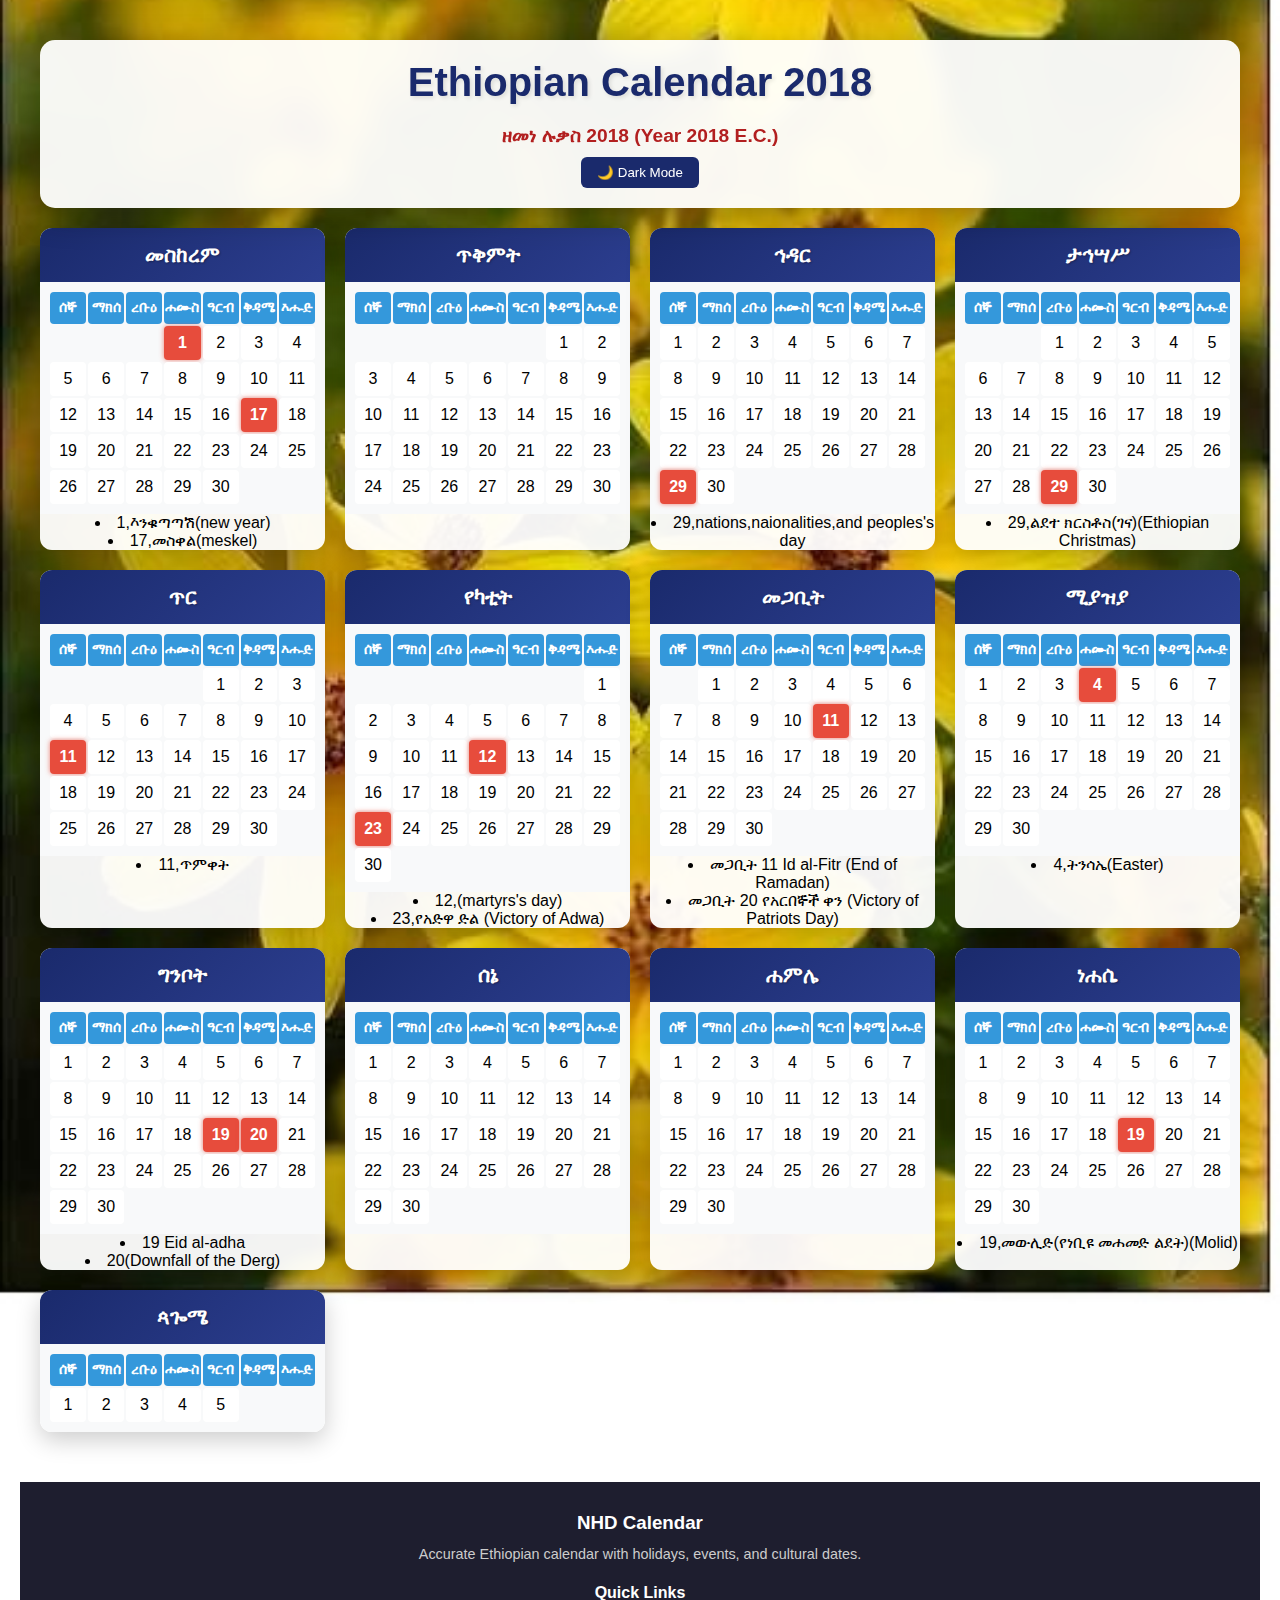
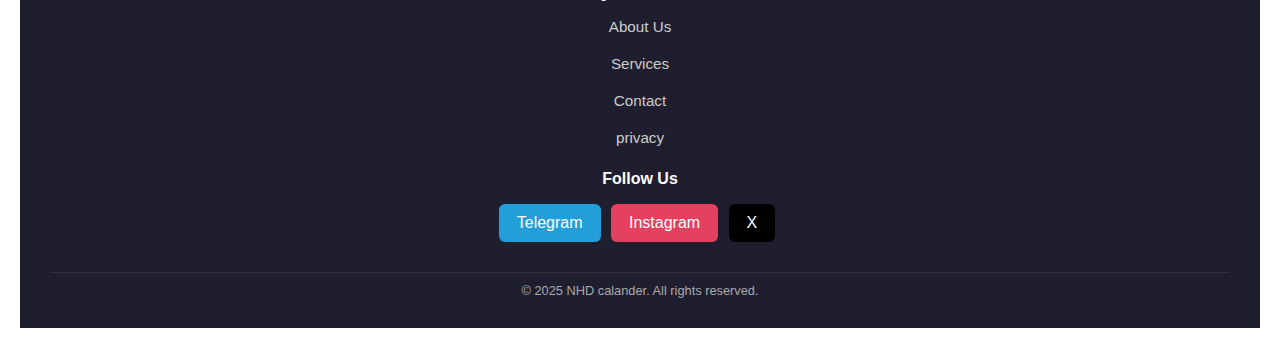
<file: index.html>
<html lang="en">
<head>
    <meta charset="UTF-8">
    <meta name="viewport" content="width=device-width, initial-scale=1.0">
    <title>Ethiopian Calendar 2018</title>
    <link rel="stylesheet" href="style.css">
</head>
<body>

    <div class="container">
        <header>
    <h1>Ethiopian Calendar 2018</h1>
    <div class="year-info">ዘመነ ሉቃስ 2018 (Year 2018 E.C.)</div>
    <button id="theme-toggle">🌙 Dark Mode</button>
</header>

         <div class="layout">
  <div class="calendar-grid">

            <div class="month">
                <div class="month-header">መስከረም</div>
                <div class="days-grid">
                    <div class="day-header">ሰኞ</div>
                    <div class="day-header">ማክሰ</div>
                    <div class="day-header">ረቡዕ</div>
                    <div class="day-header">ሐሙስ</div>
                    <div class="day-header">ዓርብ</div>
                    <div class="day-header">ቅዳሜ</div>
                    <div class="day-header">እሑድ</div>
                    
                  <div></div>
                  <div></div>
                  <div></div>
                    <div class="day holiday" data-holiday="እንቁጣጣሽ (New Year)">1</div>
                    <div class="day">2</div>
                    <div class="day">3</div>
                    <div class="day ">4</div>
                    <div class="day">5</div>
                    <div class="day">6</div>
                    <div class="day">7</div>
                    <div class="day">8</div>
                    <div class="day">9</div>
                    <div class="day">10</div>
                    <div class="day">11</div>
                    <div class="day">12</div>
                    <div class="day">13</div>
                    <div class="day">14</div>
                    <div class="day">15</div>
                    <div class="day">16</div>
                    <div class="day holiday" data-holiday="መስቀል (Meskel)">17</div>
                    <div class="day">18</div> 
                    <div class="day">19</div>
                    <div class="day">20</div>
                    <div class="day">21</div>
                    <div class="day">22</div>
                    <div class="day">23</div>
                    <div class="day">24</div>
                    <div class="day">25</div>
                    <div class="day">26</div>
                    <div class="day">27</div>
                    <div class="day">28</div>
                    <div class="day">29</div>
                    <div class="day">30</div>
                </p></div><P><li>1,እንቁጣጣሽ(new year)</li>
               <li>17,መስቀል(meskel)</li> </P>
            </div>
             <div class="month">
                <div class="month-header">ጥቅምት</div>
                <div class="days-grid">
                    <div class="day-header">ሰኞ</div>
                    <div class="day-header">ማክሰ</div>
                    <div class="day-header">ረቡዕ</div>
                    <div class="day-header">ሐሙስ</div>
                    <div class="day-header">ዓርብ</div>
                    <div class="day-header">ቅዳሜ</div>
                    <div class="day-header">እሑድ</div>
                    <div></div>
                    <div></div>
                    <div></div>
                    <div></div>
                    <div></div>
                    <div class="day">1</div>
                    <div class="day">2</div>
                    <div class="day">3</div>
                    <div class="day">4</div>
                    <div class="day">5</div>
                    <div class="day">6</div>
                    <div class="day">7</div>
                    <div class="day">8</div>
                    <div class="day">9</div>
                    <div class="day">10</div>
                    <div class="day">11</div>
                    <div class="day">12</div>
                    <div class="day">13</div>
                    <div class="day">14</div>
                    <div class="day">15</div>
                    <div class="day">16</div>
                    <div class="day">17</div>
                    <div class="day">18</div>
                    <div class="day">19</div>
                    <div class="day">20</div>
                    <div class="day">21</div>
                    <div class="day">22</div>
                    <div class="day">23</div>
                    <div class="day">24</div>
                    <div class="day">25</div>
                    <div class="day">26</div>
                    <div class="day">27</div>
                    <div class="day">28</div>
                    <div class="day">29</div>
                    <div class="day">30</div>
                </div></div><div class="month">
                <div class="month-header">ኅዳር</div>
                <div class="days-grid">
                    <div class="day-header">ሰኞ</div>
                    <div class="day-header">ማክሰ</div>
                    <div class="day-header">ረቡዕ</div>
                    <div class="day-header">ሐሙስ</div>
                    <div class="day-header">ዓርብ</div>
                    <div class="day-header">ቅዳሜ</div>
                    <div class="day-header">እሑድ</div>
                    <div class="day">1</div>
                    <div class="day">2</div>
                    <div class="day">3</div>
                    <div class="day">4</div>
                    <div class="day">5</div>
                    <div class="day">6</div>
                    <div class="day">7</div>
                    <div class="day">8</div>
                    <div class="day">9</div>
                    <div class="day">10</div>
                    <div class="day">11</div>
                    <div class="day">12</div>
                    <div class="day">13</div>
                    <div class="day">14</div>
                    <div class="day">15</div>
                    <div class="day">16</div>
                    <div class="day">17</div>
                    <div class="day">18</div>
                    <div class="day">19</div>
                    <div class="day">20</div>
                    <div class="day">21</div>
                    <div class="day">22</div>
                    <div class="day">23</div>
                    <div class="day">24</div>
                    <div class="day">25</div>
                    <div class="day">26</div>
                    <div class="day">27</div>
                    <div class="day">28</div>
                    <div class="day holiday" data-holiday=" Nations, Nationalities & Peoples Day">29</div><div class="day">30</div>            
                  </div><P><li>29,nations,naionalities,and peoples's day</li></div>
            <div class="month">
                <div class="month-header">ታኅሣሥ</div>
                <div class="days-grid">
                    <div class="day-header">ሰኞ</div>
                    <div class="day-header">ማክሰ</div>
                    <div class="day-header">ረቡዕ</div>
                    <div class="day-header">ሐሙስ</div>
                    <div class="day-header">ዓርብ</div>
                    <div class="day-header">ቅዳሜ</div>
                    <div class="day-header">እሑድ</div>
                    <div></div>
                    <div></div>
                    <div class="day">1</div>
                    <div class="day">2</div>
                    <div class="day">3</div>
                    <div class="day">4</div>
                    <div class="day">5</div>
                    <div class="day">6</div>
                    <div class="day">7</div>
                    <div class="day">8</div>
                    <div class="day">9</div>
                    <div class="day">10</div>
                    <div class="day">11</div>
                    <div class="day">12</div>
                    <div class="day">13</div>
                    <div class="day">14</div>
                    <div class="day">15</div>
                    <div class="day">16</div>
                    <div class="day">17</div>
                    <div class="day">18</div>
                    <div class="day">19</div>
                    <div class="day">20</div>
                    <div class="day">21</div>
                    <div class="day">22</div>
                    <div class="day">23</div>
                    <div class="day">24</div>
                    <div class="day">25</div>
                    <div class="day">26</div>
                    <div class="day">27</div>
                    <div class="day">28</div>
                    <div class="day holiday" data-holiday="ገና (Christmas)">29</div> <div class="day">30</div>
                </div> <li>29,ልደተ ክርስቶስ(ገና)(Ethiopian Christmas)</li></p></div>
            <div class="month">
                <div class="month-header">ጥር</div>
                <div class="days-grid">
                    <div class="day-header">ሰኞ</div>
                    <div class="day-header">ማክሰ</div>
                    <div class="day-header">ረቡዕ</div>
                    <div class="day-header">ሐሙስ</div>
                    <div class="day-header">ዓርብ</div>
                    <div class="day-header">ቅዳሜ</div>
                    <div class="day-header">እሑድ</div>
                    <div></div>
                    <div></div>
                    <div></div>
                    <div></div>
                    <div class="day">1</div>
                    <div class="day">2</div>
                    <div class="day">3</div>
                    <div class="day">4</div>
                    <div class="day">5</div>
                    <div class="day">6</div>
                    <div class="day">7</div>
                    <div class="day">8</div>
                    <div class="day">9</div>
                    <div class="day">10</div>
                    <div class="day holiday" data-holiday=" ጥምቀት (Timket)">11</div> <div class="day">12</div> <div class="day">13</div>
                    <div class="day">14</div>
                    <div class="day">15</div>
                    <div class="day">16</div>
                    <div class="day">17</div>
                    <div class="day">18</div>
                    <div class="day">19</div>
                    <div class="day">20</div>
                    <div class="day">21</div>
                    <div class="day">22</div>
                    <div class="day">23</div>
                    <div class="day">24</div>
                    <div class="day">25</div>
                    <div class="day">26</div>
                    <div class="day">27</div>
                    <div class="day">28</div>
                    <div class="day">29</div>
                    <div class="day">30</div>
                </div><li>11,ጥምቀት</li></p></div>
            <div class="month">
                <div class="month-header">የካቲት</div>
                <div class="days-grid">
                    <div class="day-header">ሰኞ</div>
                    <div class="day-header">ማክሰ</div>
                    <div class="day-header">ረቡዕ</div>
                    <div class="day-header">ሐሙስ</div>
                    <div class="day-header">ዓርብ</div>
                    <div class="day-header">ቅዳሜ</div>
                    <div class="day-header">እሑድ</div>
                    <div></div>
                    <div></div>
                    <div></div>
                    <div></div>
                    <div></div>
                    <div></div>
                    <div class="day">1</div>
                    <div class="day">2</div>
                    <div class="day">3</div>
                    <div class="day">4</div>
                    <div class="day">5</div>
                    <div class="day">6</div>
                    <div class="day">7</div>
                    <div class="day">8</div>
                    <div class="day">9</div>
                    <div class="day">10</div>
                    <div class="day">11</div>
                    <div class="day holiday" data-holiday=" Martyrs’ Day" >12</div>
                    <div class="day">13</div>
                    <div class="day">14</div>
                    <div class="day">15</div>
                    <div class="day">16</div>
                    <div class="day">17</div>
                    <div class="day">18</div>
                    <div class="day">19</div>
                    <div class="day">20</div>
                    <div class="day">21</div>
                    <div class="day">22</div>
                    <div class="day holiday" data-holiday="Victory of Adwa">23</div> <div class="day">24</div>
                    <div class="day">25</div>
                    <div class="day">26</div>
                    <div class="day">27</div>
                    <div class="day">28</div>
                    <div class="day">29</div>
                    <div class="day">30</div>
                </div><li>12,(martyrs's day)</li> 
               <li>23,የአድዋ ድል (Victory of Adwa) </li></p>
            </div><div class="month">
                <div class="month-header">መጋቢት</div>
                <div class="days-grid">
                    <div class="day-header">ሰኞ</div>
                    <div class="day-header">ማክሰ</div>
                    <div class="day-header">ረቡዕ</div>
                    <div class="day-header">ሐሙስ</div>
                    <div class="day-header">ዓርብ</div>
                    <div class="day-header">ቅዳሜ</div>
                    <div class="day-header">እሑድ</div>
                    <div></div>
                    <div class="day">1</div>
                    <div class="day">2</div>
                    <div class="day">3</div>
                    <div class="day">4</div>
                    <div class="day">5</div>
                    <div class="day">6</div>
                    <div class="day">7</div>
                    <div class="day">8</div>
                    <div class="day">9</div>
                    <div class="day">10</div>
                    <div class="day holiday" data-holiday="Id al-Fitr (End of Ramadan)">11</div>
                    <div class="day">12</div>
                    <div class="day">13</div>
                    <div class="day">14</div>
                    <div class="day">15</div>
                    <div class="day">16</div>
                    <div class="day">17</div>
                    <div class="day">18</div>
                    <div class="day">19</div>
                    <div class="day">20</div>
                    <div class="day">21</div>
                    <div class="day">22</div>
                    <div class="day">23</div>
                    <div class="day">24</div>
                    <div class="day">25</div>
                    <div class="day">26</div>
                    <div class="day">27</div>
                    <div class="day">28</div>
                    <div class="day">29</div>
                    <div class="day">30</div>
                </div> <li>መጋቢት 11 Id al-Fitr (End of Ramadan) </li>
              <li> መጋቢት 20  የአርበኞች ቀን (Victory of Patriots Day)</li> 
            </div><div class="month">
                <div class="month-header">ሚያዝያ</div>
                <div class="days-grid">
                    <div class="day-header">ሰኞ</div>
                    <div class="day-header">ማክሰ</div>
                    <div class="day-header">ረቡዕ</div>
                    <div class="day-header">ሐሙስ</div>
                    <div class="day-header">ዓርብ</div>
                    <div class="day-header">ቅዳሜ</div>
                    <div class="day-header">እሑድ</div> 
                    <div class="day">1</div>
                    <div class="day">2</div>
                    <div class="day">3</div>
                    <div class="day holiday" data-holiday=" Fasika (ፋሲካ)">4</div>
                    <div class="day">5</div>
                    <div class="day">6</div>
                    <div class="day">7</div>
                    <div class="day">8</div>
                    <div class="day">9</div>
                    <div class="day">10</div>
                    <div class="day">11</div>
                    <div class="day">12</div>
                    <div class="day">13</div>
                    <div class="day">14</div>
                    <div class="day">15</div>
                    <div class="day">16</div>
                    <div class="day">17</div>
                    <div class="day">18</div> <div class="day">19</div>
                    <div class="day">20</div>
                    <div class="day">21</div>
                    <div class="day">22</div>
                    <div class="day">23</div>
                    <div class="day">24</div>
                    <div class="day">25</div>
                    <div class="day">26</div>
                    <div class="day">27</div> <div class="day">28</div>
                    <div class="day">29</div>
                    <div class="day">30</div>
                </div> <p> <li>4,ትንሳኤ(Easter)</li>
                </p>
            </div>
             <div class="month">
                <div class="month-header">ግንቦት</div>
                <div class="days-grid">
                    <div class="day-header">ሰኞ</div>
                    <div class="day-header">ማክሰ</div>
                    <div class="day-header">ረቡዕ</div>
                    <div class="day-header">ሐሙስ</div>
                    <div class="day-header">ዓርብ</div>
                    <div class="day-header">ቅዳሜ</div>
                    <div class="day-header">እሑድ</div> 
                    <div class="day">1</div>
                     <div class="day">2</div>
                    <div class="day">3</div>
                    <div class="day">4</div>
                    <div class="day">5</div>
                    <div class="day">6</div>
                    <div class="day">7</div>
                    <div class="day">8</div>
                    <div class="day">9</div>
                    <div class="day">10</div>
                    <div class="day">11</div>
                    <div class="day">12</div>
                    <div class="day">13</div>
                    <div class="day">14</div>
                    <div class="day">15</div>
                    <div class="day">16</div>
                    <div class="day">17</div>
                    <div class="day">18</div>
                    <div class="day holiday" data-holiday=" Eid al-adha">19</div>
                    <div class="day holiday" data-holiday="Downfall of Derg">20</div> <div class="day">21</div>
                    <div class="day">22</div>
                    <div class="day">23</div>
                    <div class="day">24</div>
                    <div class="day">25</div>
                    <div class="day">26</div>
                    <div class="day">27</div>
                    <div class="day">28</div>
                    <div class="day">29</div>
                    <div class="day">30</div>
                </div><p><li>19 Eid al-adha</li> 
                <li>20(Downfall of the Derg) </li>
            </p>
            </div>
           <div class="month">
                <div class="month-header">ሰኔ</div>
                <div class="days-grid">
                    <div class="day-header">ሰኞ</div>
                    <div class="day-header">ማክሰ</div>
                    <div class="day-header">ረቡዕ</div>
                    <div class="day-header">ሐሙስ</div>
                    <div class="day-header">ዓርብ</div>
                    <div class="day-header">ቅዳሜ</div>
                    <div class="day-header">እሑድ</div>
                    <div class="day">1</div>
                    <div class="day">2</div>
                    <div class="day">3</div>
                    <div class="day">4</div>
                    <div class="day">5</div>
                    <div class="day">6</div>
                    <div class="day">7</div>
                    <div class="day">8</div>
                    <div class="day">9</div>
                    <div class="day">10</div>
                    <div class="day">11</div>
                    <div class="day">12</div>
                    <div class="day">13</div>
                    <div class="day">14</div>
                    <div class="day">15</div>
                    <div class="day">16</div>
                    <div class="day">17</div>
                    <div class="day">18</div>
                    <div class="day">19</div>
                    <div class="day">20</div>
                    <div class="day">21</div>
                    <div class="day">22</div>
                    <div class="day">23</div>
                    <div class="day">24</div>
                    <div class="day">25</div>
                    <div class="day">26</div>
                    <div class="day">27</div>
                    <div class="day">28</div>
                    <div class="day">29</div>
                    <div class="day">30</div>
                </div>
            </div>
                <div class="month">
                <div class="month-header">ሐምሌ</div>
                <div class="days-grid">
                    <div class="day-header">ሰኞ</div>
                    <div class="day-header">ማክሰ</div>
                    <div class="day-header">ረቡዕ</div>
                    <div class="day-header">ሐሙስ</div>
                    <div class="day-header">ዓርብ</div>
                    <div class="day-header">ቅዳሜ</div>
                    <div class="day-header">እሑድ</div> 
                    <div class="day">1</div>
                    <div class="day">2</div>
                    <div class="day">3</div>
                    <div class="day">4</div>
                    <div class="day">5</div>
                    <div class="day">6</div>
                    <div class="day">7</div>
                    <div class="day">8</div>
                    <div class="day">9</div>
                    <div class="day">10</div>
                    <div class="day">11</div>
                    <div class="day">12</div>
                    <div class="day">13</div>
                    <div class="day">14</div>
                    <div class="day">15</div>
                    <div class="day">16</div>
                    <div class="day">17</div>
                    <div class="day">18</div>
                    <div class="day">19</div>
                    <div class="day">20</div>
                    <div class="day">21</div>
                    <div class="day">22</div>
                    <div class="day">23</div>
                    <div class="day">24</div>
                    <div class="day">25</div>
                    <div class="day">26</div>
                    <div class="day">27</div>
                    <div class="day">28</div>
                    <div class="day">29</div>
                    <div class="day">30</div>
                </div>
            </div>
        <div class="month">
                <div class="month-header">ነሐሴ</div>
                <div class="days-grid">
                    <div class="day-header">ሰኞ</div>
                    <div class="day-header">ማክሰ</div>
                    <div class="day-header">ረቡዕ</div>
                    <div class="day-header">ሐሙስ</div>
                    <div class="day-header">ዓርብ</div>
                    <div class="day-header">ቅዳሜ</div>
                    <div class="day-header">እሑድ</div>
                    <div class="day">1</div>
                    <div class="day">2</div>
                    <div class="day">3</div>
                    <div class="day">4</div>
                    <div class="day">5</div>
                    <div class="day">6</div>
                    <div class="day">7</div>
                    <div class="day">8</div>
                    <div class="day">9</div>
                    <div class="day">10</div>
                    <div class="day">11</div>
                    <div class="day">12</div>
                    <div class="day">13</div>
                    <div class="day">14</div>
                    <div class="day">15</div>
                    <div class="day">16</div> <div class="day">17</div>
                    <div class="day">18</div>
                    <div class="day holiday" data-holiday=",መውሊድ(የነቢዩ መሐመድ ልደት)(Molid)">19</div>
                    <div class="day">20</div>
                    <div class="day">21</div>
                    <div class="day">22</div>
                    <div class="day">23</div>
                    <div class="day">24</div>
                    <div class="day">25</div>
                    <div class="day">26</div>
                    <div class="day">27</div>
                    <div class="day">28</div>
                    <div class="day">29</div>
                    <div class="day">30</div>
                </div> <p> 
                    <li>19,መውሊድ(የነቢዩ መሐመድ ልደት)(Molid)</li>
                </p>    </div>
        <div class="month">
                <div class="month-header">ጳጐሜ</div>
                <div class="days-grid">
                    <div class="day-header">ሰኞ</div>
                    <div class="day-header">ማክሰ</div>
                    <div class="day-header">ረቡዕ</div>
                    <div class="day-header">ሐሙስ</div>
                    <div class="day-header">ዓርብ</div>
                    <div class="day-header">ቅዳሜ</div>
                    <div class="day-header">እሑድ</div>
                    <div class="day">1</div>
                    <div class="day">2</div>
                    <div class="day">3</div>
                    <div class="day">4</div>
                    <div class="day">5</div>
                </div>
            </div>   
    
</div> <!-- end layout -->

</div>

<!-- Holiday Popup -->
<div id="holiday-popup" class="popup hidden">
  <div class="popup-content">
    <span id="close-holiday" class="close-btn">&times;</span>
    <h2 id="holiday-title"></h2>
    <p id="holiday-info"></p> <!-- Optional extra info -->
  </div>
</div>

<!-- Footer Popup -->
<div id="footer-popup" class="popup hidden">
  <div class="popup-content">
    <span id="close-footer" class="close-btn">&times;</span>
    <h2 id="footer-title"></h2>
    <p id="footer-info"></p> <!-- Optional extra info -->
  </div>
</div>

</div>
<script src="script.js"></script>



<footer>
  <div class="footer-container">
    <div class="footer-about">
     <h3>NHD Calendar</h3>
<p> Accurate Ethiopian calendar with holidays, events, and cultural dates.</p>
</div>
</div>
    <div class="footer-links">
      <h4>Quick Links</h4>
      <ul class="footer-nav">

     <li><a href="#about" data-popup="About Us" data-info="NHD Calendar provides an accurate Ethiopian calendar with national, religious, and cultural holidays. Our goal is to preserve and share Ethiopian timekeeping traditions.">About Us</a></li>

       <li><a href="#services" data-popup="Services" data-info="We offer web design, content stratey, digital marketing support and more.">Services</a></li>

       <li><a href="#contact" data-popup="Contact" data-info="Email us at hello@example.com">Contact</a></li>

        <li><a href="#privacy" data-popup="privacy" data-info="We respect your privacy. NHD Calendar does not collect personal data or track users.">privacy</a></li>
    </ul>
    <div class="footer-social">
         <h4>Follow Us</h4>
     <a class="telegram" href="https://t.me/Nabasyrax" target="_blank">Telegram</a>
     <a class="instagram" href="https://www.instagram.com/dag_i43?" target="_blank">Instagram</a>
     <a class="x-platform" href="https://x.com/dag_i43" target="_blank">X</a>
  </div>
  <div class="footer-bottom">
    <p>&copy; 2025 NHD calander. All rights reserved.</p>
  </div>
  
 
</footer>

</body>
</html>
</file>
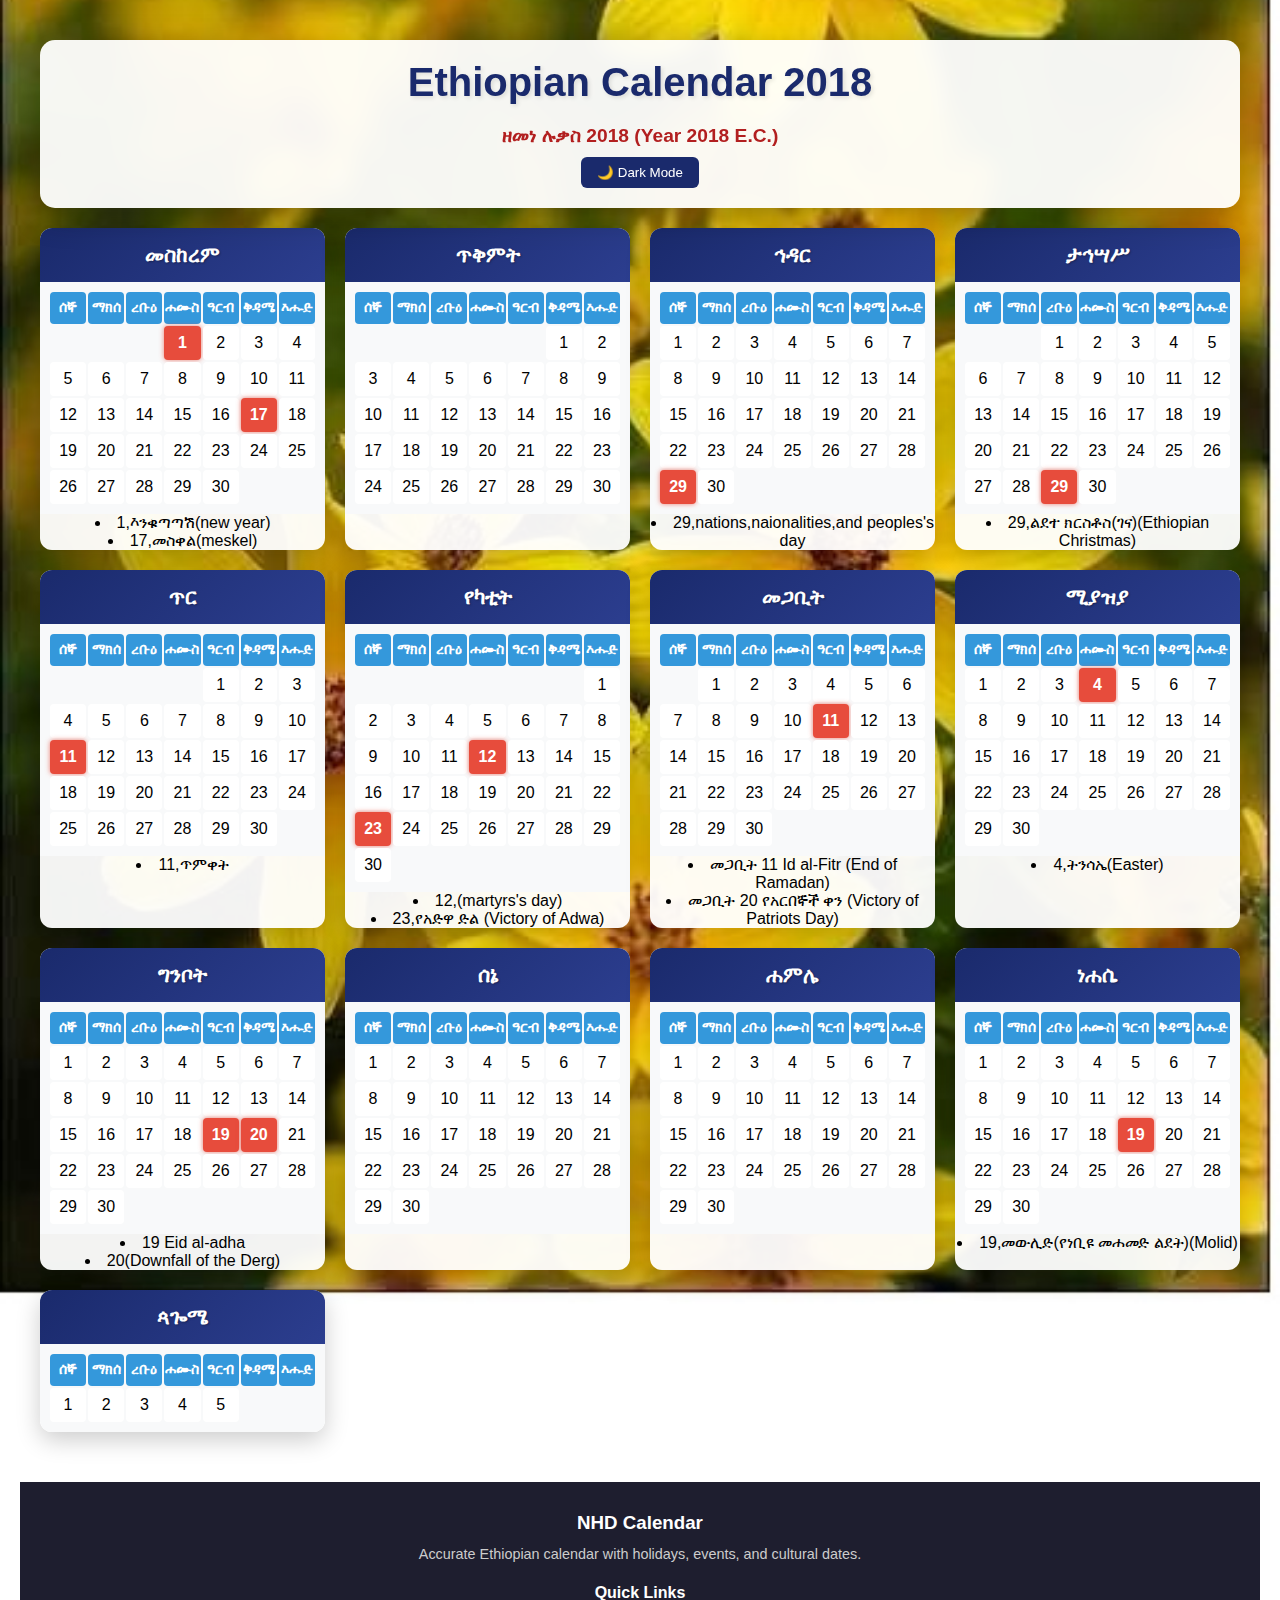
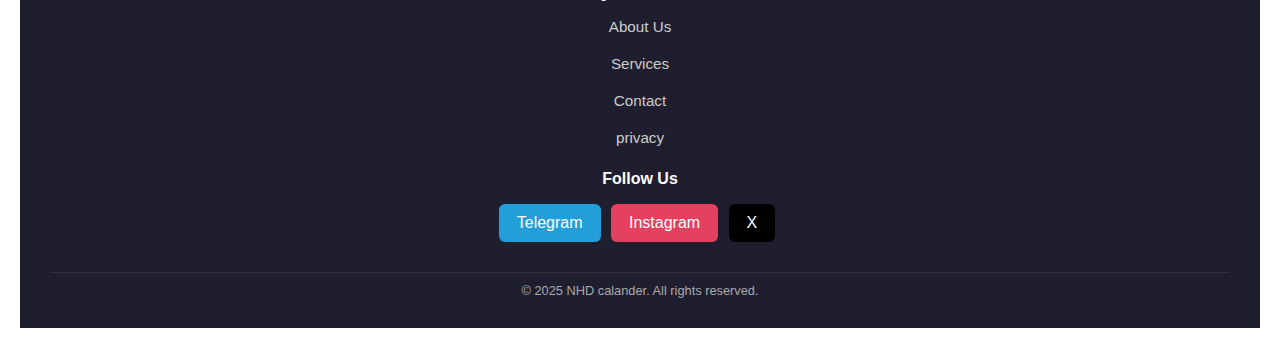
<file: bbbbbb/index.html>
<html lang="en">
<head>
    <meta charset="UTF-8">
    <meta name="viewport" content="width=device-width, initial-scale=1.0">
    <title>Ethiopian Calendar 2018</title>
    <link rel="stylesheet" href="style.css">
</head>
<body>

    <div class="container">
        <header>
    <h1>Ethiopian Calendar 2018</h1>
    <div class="year-info">ዘመነ ሉቃስ 2018 (Year 2018 E.C.)</div>
    <button id="theme-toggle">🌙 Dark Mode</button>
</header>

         <div class="layout">
  <div class="calendar-grid">

            <div class="month">
                <div class="month-header">መስከረም</div>
                <div class="days-grid">
                    <div class="day-header">ሰኞ</div>
                    <div class="day-header">ማክሰ</div>
                    <div class="day-header">ረቡዕ</div>
                    <div class="day-header">ሐሙስ</div>
                    <div class="day-header">ዓርብ</div>
                    <div class="day-header">ቅዳሜ</div>
                    <div class="day-header">እሑድ</div>
                    
                  <div></div>
                  <div></div>
                  <div></div>
                    <div class="day holiday" data-holiday="እንቁጣጣሽ (New Year)">1</div>
                    <div class="day">2</div>
                    <div class="day">3</div>
                    <div class="day ">4</div>
                    <div class="day">5</div>
                    <div class="day">6</div>
                    <div class="day">7</div>
                    <div class="day">8</div>
                    <div class="day">9</div>
                    <div class="day">10</div>
                    <div class="day">11</div>
                    <div class="day">12</div>
                    <div class="day">13</div>
                    <div class="day">14</div>
                    <div class="day">15</div>
                    <div class="day">16</div>
                    <div class="day holiday" data-holiday="መስቀል (Meskel)">17</div>
                    <div class="day">18</div> 
                    <div class="day">19</div>
                    <div class="day">20</div>
                    <div class="day">21</div>
                    <div class="day">22</div>
                    <div class="day">23</div>
                    <div class="day">24</div>
                    <div class="day">25</div>
                    <div class="day">26</div>
                    <div class="day">27</div>
                    <div class="day">28</div>
                    <div class="day">29</div>
                    <div class="day">30</div>
                </p></div><P><li>1,እንቁጣጣሽ(new year)</li>
               <li>17,መስቀል(meskel)</li> </P>
            </div>
             <div class="month">
                <div class="month-header">ጥቅምት</div>
                <div class="days-grid">
                    <div class="day-header">ሰኞ</div>
                    <div class="day-header">ማክሰ</div>
                    <div class="day-header">ረቡዕ</div>
                    <div class="day-header">ሐሙስ</div>
                    <div class="day-header">ዓርብ</div>
                    <div class="day-header">ቅዳሜ</div>
                    <div class="day-header">እሑድ</div>
                    <div></div>
                    <div></div>
                    <div></div>
                    <div></div>
                    <div></div>
                    <div class="day">1</div>
                    <div class="day">2</div>
                    <div class="day">3</div>
                    <div class="day">4</div>
                    <div class="day">5</div>
                    <div class="day">6</div>
                    <div class="day">7</div>
                    <div class="day">8</div>
                    <div class="day">9</div>
                    <div class="day">10</div>
                    <div class="day">11</div>
                    <div class="day">12</div>
                    <div class="day">13</div>
                    <div class="day">14</div>
                    <div class="day">15</div>
                    <div class="day">16</div>
                    <div class="day">17</div>
                    <div class="day">18</div>
                    <div class="day">19</div>
                    <div class="day">20</div>
                    <div class="day">21</div>
                    <div class="day">22</div>
                    <div class="day">23</div>
                    <div class="day">24</div>
                    <div class="day">25</div>
                    <div class="day">26</div>
                    <div class="day">27</div>
                    <div class="day">28</div>
                    <div class="day">29</div>
                    <div class="day">30</div>
                </div></div><div class="month">
                <div class="month-header">ኅዳር</div>
                <div class="days-grid">
                    <div class="day-header">ሰኞ</div>
                    <div class="day-header">ማክሰ</div>
                    <div class="day-header">ረቡዕ</div>
                    <div class="day-header">ሐሙስ</div>
                    <div class="day-header">ዓርብ</div>
                    <div class="day-header">ቅዳሜ</div>
                    <div class="day-header">እሑድ</div>
                    <div class="day">1</div>
                    <div class="day">2</div>
                    <div class="day">3</div>
                    <div class="day">4</div>
                    <div class="day">5</div>
                    <div class="day">6</div>
                    <div class="day">7</div>
                    <div class="day">8</div>
                    <div class="day">9</div>
                    <div class="day">10</div>
                    <div class="day">11</div>
                    <div class="day">12</div>
                    <div class="day">13</div>
                    <div class="day">14</div>
                    <div class="day">15</div>
                    <div class="day">16</div>
                    <div class="day">17</div>
                    <div class="day">18</div>
                    <div class="day">19</div>
                    <div class="day">20</div>
                    <div class="day">21</div>
                    <div class="day">22</div>
                    <div class="day">23</div>
                    <div class="day">24</div>
                    <div class="day">25</div>
                    <div class="day">26</div>
                    <div class="day">27</div>
                    <div class="day">28</div>
                    <div class="day holiday" data-holiday=" Nations, Nationalities & Peoples Day">29</div><div class="day">30</div>            
                  </div><P><li>29,nations,naionalities,and peoples's day</li></div>
            <div class="month">
                <div class="month-header">ታኅሣሥ</div>
                <div class="days-grid">
                    <div class="day-header">ሰኞ</div>
                    <div class="day-header">ማክሰ</div>
                    <div class="day-header">ረቡዕ</div>
                    <div class="day-header">ሐሙስ</div>
                    <div class="day-header">ዓርብ</div>
                    <div class="day-header">ቅዳሜ</div>
                    <div class="day-header">እሑድ</div>
                    <div></div>
                    <div></div>
                    <div class="day">1</div>
                    <div class="day">2</div>
                    <div class="day">3</div>
                    <div class="day">4</div>
                    <div class="day">5</div>
                    <div class="day">6</div>
                    <div class="day">7</div>
                    <div class="day">8</div>
                    <div class="day">9</div>
                    <div class="day">10</div>
                    <div class="day">11</div>
                    <div class="day">12</div>
                    <div class="day">13</div>
                    <div class="day">14</div>
                    <div class="day">15</div>
                    <div class="day">16</div>
                    <div class="day">17</div>
                    <div class="day">18</div>
                    <div class="day">19</div>
                    <div class="day">20</div>
                    <div class="day">21</div>
                    <div class="day">22</div>
                    <div class="day">23</div>
                    <div class="day">24</div>
                    <div class="day">25</div>
                    <div class="day">26</div>
                    <div class="day">27</div>
                    <div class="day">28</div>
                    <div class="day holiday" data-holiday="ገና (Christmas)">29</div> <div class="day">30</div>
                </div> <li>29,ልደተ ክርስቶስ(ገና)(Ethiopian Christmas)</li></p></div>
            <div class="month">
                <div class="month-header">ጥር</div>
                <div class="days-grid">
                    <div class="day-header">ሰኞ</div>
                    <div class="day-header">ማክሰ</div>
                    <div class="day-header">ረቡዕ</div>
                    <div class="day-header">ሐሙስ</div>
                    <div class="day-header">ዓርብ</div>
                    <div class="day-header">ቅዳሜ</div>
                    <div class="day-header">እሑድ</div>
                    <div></div>
                    <div></div>
                    <div></div>
                    <div></div>
                    <div class="day">1</div>
                    <div class="day">2</div>
                    <div class="day">3</div>
                    <div class="day">4</div>
                    <div class="day">5</div>
                    <div class="day">6</div>
                    <div class="day">7</div>
                    <div class="day">8</div>
                    <div class="day">9</div>
                    <div class="day">10</div>
                    <div class="day holiday" data-holiday=" ጥምቀት (Timket)">11</div> <div class="day">12</div> <div class="day">13</div>
                    <div class="day">14</div>
                    <div class="day">15</div>
                    <div class="day">16</div>
                    <div class="day">17</div>
                    <div class="day">18</div>
                    <div class="day">19</div>
                    <div class="day">20</div>
                    <div class="day">21</div>
                    <div class="day">22</div>
                    <div class="day">23</div>
                    <div class="day">24</div>
                    <div class="day">25</div>
                    <div class="day">26</div>
                    <div class="day">27</div>
                    <div class="day">28</div>
                    <div class="day">29</div>
                    <div class="day">30</div>
                </div><li>11,ጥምቀት</li></p></div>
            <div class="month">
                <div class="month-header">የካቲት</div>
                <div class="days-grid">
                    <div class="day-header">ሰኞ</div>
                    <div class="day-header">ማክሰ</div>
                    <div class="day-header">ረቡዕ</div>
                    <div class="day-header">ሐሙስ</div>
                    <div class="day-header">ዓርብ</div>
                    <div class="day-header">ቅዳሜ</div>
                    <div class="day-header">እሑድ</div>
                    <div></div>
                    <div></div>
                    <div></div>
                    <div></div>
                    <div></div>
                    <div></div>
                    <div class="day">1</div>
                    <div class="day">2</div>
                    <div class="day">3</div>
                    <div class="day">4</div>
                    <div class="day">5</div>
                    <div class="day">6</div>
                    <div class="day">7</div>
                    <div class="day">8</div>
                    <div class="day">9</div>
                    <div class="day">10</div>
                    <div class="day">11</div>
                    <div class="day holiday" data-holiday=" Martyrs’ Day" >12</div>
                    <div class="day">13</div>
                    <div class="day">14</div>
                    <div class="day">15</div>
                    <div class="day">16</div>
                    <div class="day">17</div>
                    <div class="day">18</div>
                    <div class="day">19</div>
                    <div class="day">20</div>
                    <div class="day">21</div>
                    <div class="day">22</div>
                    <div class="day holiday" data-holiday="Victory of Adwa">23</div> <div class="day">24</div>
                    <div class="day">25</div>
                    <div class="day">26</div>
                    <div class="day">27</div>
                    <div class="day">28</div>
                    <div class="day">29</div>
                    <div class="day">30</div>
                </div><li>12,(martyrs's day)</li> 
               <li>23,የአድዋ ድል (Victory of Adwa) </li></p>
            </div><div class="month">
                <div class="month-header">መጋቢት</div>
                <div class="days-grid">
                    <div class="day-header">ሰኞ</div>
                    <div class="day-header">ማክሰ</div>
                    <div class="day-header">ረቡዕ</div>
                    <div class="day-header">ሐሙስ</div>
                    <div class="day-header">ዓርብ</div>
                    <div class="day-header">ቅዳሜ</div>
                    <div class="day-header">እሑድ</div>
                    <div></div>
                    <div class="day">1</div>
                    <div class="day">2</div>
                    <div class="day">3</div>
                    <div class="day">4</div>
                    <div class="day">5</div>
                    <div class="day">6</div>
                    <div class="day">7</div>
                    <div class="day">8</div>
                    <div class="day">9</div>
                    <div class="day">10</div>
                    <div class="day holiday" data-holiday="Id al-Fitr (End of Ramadan)">11</div>
                    <div class="day">12</div>
                    <div class="day">13</div>
                    <div class="day">14</div>
                    <div class="day">15</div>
                    <div class="day">16</div>
                    <div class="day">17</div>
                    <div class="day">18</div>
                    <div class="day">19</div>
                    <div class="day">20</div>
                    <div class="day">21</div>
                    <div class="day">22</div>
                    <div class="day">23</div>
                    <div class="day">24</div>
                    <div class="day">25</div>
                    <div class="day">26</div>
                    <div class="day">27</div>
                    <div class="day">28</div>
                    <div class="day">29</div>
                    <div class="day">30</div>
                </div> <li>መጋቢት 11 Id al-Fitr (End of Ramadan) </li>
              <li> መጋቢት 20  የአርበኞች ቀን (Victory of Patriots Day)</li> 
            </div><div class="month">
                <div class="month-header">ሚያዝያ</div>
                <div class="days-grid">
                    <div class="day-header">ሰኞ</div>
                    <div class="day-header">ማክሰ</div>
                    <div class="day-header">ረቡዕ</div>
                    <div class="day-header">ሐሙስ</div>
                    <div class="day-header">ዓርብ</div>
                    <div class="day-header">ቅዳሜ</div>
                    <div class="day-header">እሑድ</div> 
                    <div class="day">1</div>
                    <div class="day">2</div>
                    <div class="day">3</div>
                    <div class="day holiday" data-holiday=" Fasika (ፋሲካ)">4</div>
                    <div class="day">5</div>
                    <div class="day">6</div>
                    <div class="day">7</div>
                    <div class="day">8</div>
                    <div class="day">9</div>
                    <div class="day">10</div>
                    <div class="day">11</div>
                    <div class="day">12</div>
                    <div class="day">13</div>
                    <div class="day">14</div>
                    <div class="day">15</div>
                    <div class="day">16</div>
                    <div class="day">17</div>
                    <div class="day">18</div> <div class="day">19</div>
                    <div class="day">20</div>
                    <div class="day">21</div>
                    <div class="day">22</div>
                    <div class="day">23</div>
                    <div class="day">24</div>
                    <div class="day">25</div>
                    <div class="day">26</div>
                    <div class="day">27</div> <div class="day">28</div>
                    <div class="day">29</div>
                    <div class="day">30</div>
                </div> <p> <li>4,ትንሳኤ(Easter)</li>
                </p>
            </div>
             <div class="month">
                <div class="month-header">ግንቦት</div>
                <div class="days-grid">
                    <div class="day-header">ሰኞ</div>
                    <div class="day-header">ማክሰ</div>
                    <div class="day-header">ረቡዕ</div>
                    <div class="day-header">ሐሙስ</div>
                    <div class="day-header">ዓርብ</div>
                    <div class="day-header">ቅዳሜ</div>
                    <div class="day-header">እሑድ</div> 
                    <div class="day">1</div>
                     <div class="day">2</div>
                    <div class="day">3</div>
                    <div class="day">4</div>
                    <div class="day">5</div>
                    <div class="day">6</div>
                    <div class="day">7</div>
                    <div class="day">8</div>
                    <div class="day">9</div>
                    <div class="day">10</div>
                    <div class="day">11</div>
                    <div class="day">12</div>
                    <div class="day">13</div>
                    <div class="day">14</div>
                    <div class="day">15</div>
                    <div class="day">16</div>
                    <div class="day">17</div>
                    <div class="day">18</div>
                    <div class="day holiday" data-holiday=" Eid al-adha">19</div>
                    <div class="day holiday" data-holiday="Downfall of Derg">20</div> <div class="day">21</div>
                    <div class="day">22</div>
                    <div class="day">23</div>
                    <div class="day">24</div>
                    <div class="day">25</div>
                    <div class="day">26</div>
                    <div class="day">27</div>
                    <div class="day">28</div>
                    <div class="day">29</div>
                    <div class="day">30</div>
                </div><p><li>19 Eid al-adha</li> 
                <li>20(Downfall of the Derg) </li>
            </p>
            </div>
           <div class="month">
                <div class="month-header">ሰኔ</div>
                <div class="days-grid">
                    <div class="day-header">ሰኞ</div>
                    <div class="day-header">ማክሰ</div>
                    <div class="day-header">ረቡዕ</div>
                    <div class="day-header">ሐሙስ</div>
                    <div class="day-header">ዓርብ</div>
                    <div class="day-header">ቅዳሜ</div>
                    <div class="day-header">እሑድ</div>
                    <div class="day">1</div>
                    <div class="day">2</div>
                    <div class="day">3</div>
                    <div class="day">4</div>
                    <div class="day">5</div>
                    <div class="day">6</div>
                    <div class="day">7</div>
                    <div class="day">8</div>
                    <div class="day">9</div>
                    <div class="day">10</div>
                    <div class="day">11</div>
                    <div class="day">12</div>
                    <div class="day">13</div>
                    <div class="day">14</div>
                    <div class="day">15</div>
                    <div class="day">16</div>
                    <div class="day">17</div>
                    <div class="day">18</div>
                    <div class="day">19</div>
                    <div class="day">20</div>
                    <div class="day">21</div>
                    <div class="day">22</div>
                    <div class="day">23</div>
                    <div class="day">24</div>
                    <div class="day">25</div>
                    <div class="day">26</div>
                    <div class="day">27</div>
                    <div class="day">28</div>
                    <div class="day">29</div>
                    <div class="day">30</div>
                </div>
            </div>
                <div class="month">
                <div class="month-header">ሐምሌ</div>
                <div class="days-grid">
                    <div class="day-header">ሰኞ</div>
                    <div class="day-header">ማክሰ</div>
                    <div class="day-header">ረቡዕ</div>
                    <div class="day-header">ሐሙስ</div>
                    <div class="day-header">ዓርብ</div>
                    <div class="day-header">ቅዳሜ</div>
                    <div class="day-header">እሑድ</div> 
                    <div class="day">1</div>
                    <div class="day">2</div>
                    <div class="day">3</div>
                    <div class="day">4</div>
                    <div class="day">5</div>
                    <div class="day">6</div>
                    <div class="day">7</div>
                    <div class="day">8</div>
                    <div class="day">9</div>
                    <div class="day">10</div>
                    <div class="day">11</div>
                    <div class="day">12</div>
                    <div class="day">13</div>
                    <div class="day">14</div>
                    <div class="day">15</div>
                    <div class="day">16</div>
                    <div class="day">17</div>
                    <div class="day">18</div>
                    <div class="day">19</div>
                    <div class="day">20</div>
                    <div class="day">21</div>
                    <div class="day">22</div>
                    <div class="day">23</div>
                    <div class="day">24</div>
                    <div class="day">25</div>
                    <div class="day">26</div>
                    <div class="day">27</div>
                    <div class="day">28</div>
                    <div class="day">29</div>
                    <div class="day">30</div>
                </div>
            </div>
        <div class="month">
                <div class="month-header">ነሐሴ</div>
                <div class="days-grid">
                    <div class="day-header">ሰኞ</div>
                    <div class="day-header">ማክሰ</div>
                    <div class="day-header">ረቡዕ</div>
                    <div class="day-header">ሐሙስ</div>
                    <div class="day-header">ዓርብ</div>
                    <div class="day-header">ቅዳሜ</div>
                    <div class="day-header">እሑድ</div>
                    <div class="day">1</div>
                    <div class="day">2</div>
                    <div class="day">3</div>
                    <div class="day">4</div>
                    <div class="day">5</div>
                    <div class="day">6</div>
                    <div class="day">7</div>
                    <div class="day">8</div>
                    <div class="day">9</div>
                    <div class="day">10</div>
                    <div class="day">11</div>
                    <div class="day">12</div>
                    <div class="day">13</div>
                    <div class="day">14</div>
                    <div class="day">15</div>
                    <div class="day">16</div> <div class="day">17</div>
                    <div class="day">18</div>
                    <div class="day holiday" data-holiday=",መውሊድ(የነቢዩ መሐመድ ልደት)(Molid)">19</div>
                    <div class="day">20</div>
                    <div class="day">21</div>
                    <div class="day">22</div>
                    <div class="day">23</div>
                    <div class="day">24</div>
                    <div class="day">25</div>
                    <div class="day">26</div>
                    <div class="day">27</div>
                    <div class="day">28</div>
                    <div class="day">29</div>
                    <div class="day">30</div>
                </div> <p> 
                    <li>19,መውሊድ(የነቢዩ መሐመድ ልደት)(Molid)</li>
                </p>    </div>
        <div class="month">
                <div class="month-header">ጳጐሜ</div>
                <div class="days-grid">
                    <div class="day-header">ሰኞ</div>
                    <div class="day-header">ማክሰ</div>
                    <div class="day-header">ረቡዕ</div>
                    <div class="day-header">ሐሙስ</div>
                    <div class="day-header">ዓርብ</div>
                    <div class="day-header">ቅዳሜ</div>
                    <div class="day-header">እሑድ</div>
                    <div class="day">1</div>
                    <div class="day">2</div>
                    <div class="day">3</div>
                    <div class="day">4</div>
                    <div class="day">5</div>
                </div>
            </div>   
    
</div> <!-- end layout -->

</div>

<!-- Holiday Popup -->
<div id="holiday-popup" class="popup hidden">
  <div class="popup-content">
    <span id="close-holiday" class="close-btn">&times;</span>
    <h2 id="holiday-title"></h2>
    <p id="holiday-info"></p> <!-- Optional extra info -->
  </div>
</div>

<!-- Footer Popup -->
<div id="footer-popup" class="popup hidden">
  <div class="popup-content">
    <span id="close-footer" class="close-btn">&times;</span>
    <h2 id="footer-title"></h2>
    <p id="footer-info"></p> <!-- Optional extra info -->
  </div>
</div>

</div>
<script src="script.js"></script>



<footer>
  <div class="footer-container">
    <div class="footer-about">
     <h3>NHD Calendar</h3>
<p> Accurate Ethiopian calendar with holidays, events, and cultural dates.</p>
</div>
</div>
    <div class="footer-links">
      <h4>Quick Links</h4>
      <ul class="footer-nav">

     <li><a href="#about" data-popup="About Us" data-info="NHD Calendar provides an accurate Ethiopian calendar with national, religious, and cultural holidays. Our goal is to preserve and share Ethiopian timekeeping traditions.">About Us</a></li>

       <li><a href="#services" data-popup="Services" data-info="We offer web design, content stratey, digital marketing support and more.">Services</a></li>

       <li><a href="#contact" data-popup="Contact" data-info="Email us at hello@example.com">Contact</a></li>

        <li><a href="#privacy" data-popup="privacy" data-info="We respect your privacy. NHD Calendar does not collect personal data or track users.">privacy</a></li>
    </ul>
    <div class="footer-social">
         <h4>Follow Us</h4>
     <a class="telegram" href="https://t.me/Nabasyrax" target="_blank">Telegram</a>
     <a class="instagram" href="https://www.instagram.com/dag_i43?" target="_blank">Instagram</a>
     <a class="x-platform" href="https://x.com/dag_i43" target="_blank">X</a>
  </div>
  <div class="footer-bottom">
    <p>&copy; 2025 NHD calander. All rights reserved.</p>
  </div>
  
 
</footer>

</body>
</html>
</file>
<file: style.css>
* {
    margin: 0;
    padding: 0;
    box-sizing:border-box;
}

body {
    font-family: 'Segoe UI', Tahoma, Geneva, Verdana, sans-serif;
    min-height: 100vh;
    padding: 20px;
    text-align: center;
    background: url("images/ethiopia-pattern.jpg") center/cover no-repeat fixed;
}

.container {
    max-width: 1400px;
    margin: 0 auto;
    min-height: 100vh;
    padding: 20px;
}
.popup {
  position: fixed;
  top: 0;
  left: 0;
  width: 100%;
  height: 100%;
  background: rgba(0, 0, 0, 0.6);
  display: flex;
  align-items: center;
  justify-content: center;
  z-index: 100;
}

.popup.hidden {
  display: none;
}

.popup-content {
  background: white;
  padding: 25px;
  border-radius: 12px;
  text-align: center;
  max-width: 300px;
  box-shadow: 0 10px 30px rgba(0,0,0,0.3);
}

.popup-content h3 {
  margin-bottom: 15px;
  color: #1a2a6c;
}

#close-popup {
  position: absolute;
  top: 15px;
  right: 20px;
  font-size: 24px;
  cursor: pointer;
}
.telegram {
  background: #229ED9;
  color: white;
  padding: 10px 18px;
  border-radius: 6px;
  display: inline-block;
  margin: 6px 6px 0 0;
  text-decoration: none;
  font-weight: 500;
  transition: opacity 0.3s ease;
}

.telegram:hover {
  opacity: 0.85;
}
.instagram {
  background: #e4405f;
  color: white;
  padding: 10px 18px;
  border-radius: 6px;
  display: inline-block;
  margin: 6px 6px 0 0;
  text-decoration: none;
  font-weight: 500;
  transition: opacity 0.3s ease;
}

.instagram:hover {
  opacity: 0.85;
}
.x-platform {
  background: #000000; /* X brand black */
  color: white;
  padding: 10px 18px;
  border-radius: 6px;
  display: inline-block;
  margin: 6px 6px 0 0;
  text-decoration: none;
  font-weight: 500;
  transition: opacity 0.3s ease, transform 0.2s ease;
}

.x-platform:hover {
  opacity: 0.85;
  transform: translateY(-1px);
}
header {
    position: sticky;
    top: 0;
    z-index: 9999;   
    max-width: 1400px;
    text-align: center;
    padding: 20px;
    background: rgba(255, 255, 255, 0.95);
    border-radius: 15px;
    box-shadow: 0 8px 32px rgba(0, 0, 0, 0.3);
    backdrop-filter: blur(10px);
    margin-bottom: 20px; /* important */
}


h1 {
    font-size: 2.5rem;
    color: #1a2a6c;
    margin-bottom: 10px;
    text-shadow: 2px 2px 4px rgba(0, 0, 0, 0.1);
}

.year-info {
    font-size: 1.2rem;
    color: #b21f1f;
    font-weight: bold;
}



.calendar-grid {
    display: grid;
    grid-template-columns: repeat(auto-fit, minmax(280px, 1fr));
    gap: 20px;
    margin-bottom: 30px;
}

.month {
    background: rgba(255, 255, 255, 0.95);
    border-radius: 12px;
    overflow: hidden;
    box-shadow: 0 8px 24px rgba(0, 0, 0, 0.2);
    transition: transform 0.3s ease, box-shadow 0.3s ease;
}

.month:hover {
    transform: translateY(-5px);
    box-shadow: 0 12px 32px rgba(0, 0, 0, 0.3);
}

.month-header {
    background: linear-gradient(135deg, #1a2a6c, #2c3e8f);
    color: white;
    padding: 15px;
    text-align: center;
    font-size: 1.3rem;
    font-weight: bold;
    text-shadow: 1px 1px 2px rgba(0, 0, 0, 0.3);
}

.days-grid {
    display: grid;
    grid-template-columns: repeat(7, 1fr);
    gap: 2px;
    padding: 10px;
    background: #f8f9fa;
}

.day-header {
    background: #3498db;
    color: white;
    padding: 8px 0;
    text-align: center;
    font-weight: bold;
    font-size: 0.85rem;
    border-radius: 4px;
}

.day {
    background: white;
    padding: 8px 0;
    text-align: center;
    border-radius: 4px;
    font-weight: 500;
    transition: background-color 0.2s ease;
}

.day:hover {
    background: #e3f2fd;
    cursor: default;
}

/* New style for Holidays */
.day.holiday {
    background: #e74c3c; /* Red background for holidays */
    color: white;
    font-weight: bold;
    box-shadow: 0 0 5px rgba(231, 76, 60, 0.7);
}

.day.holiday:hover {
    background: #c0392b; /* Darker red on hover */
}

/* Empty cells for proper alignment */
.days-grid > div:empty {
    background: transparent;
    padding: 0;
}

/* Responsive design */
@media (max-width: 768px) {
    .calendar-grid {
        grid-template-columns: repeat(auto-fit, minmax(250px, 1fr));
        gap: 15px;
    }
    
    h1 {
        font-size: 2rem;
    }
    
    .month-header {
        font-size: 1.1rem;
        padding: 12px;
    }
    
    .day-header, .day {
        padding: 6px 0;
        font-size: 0.8rem;
    }
}

@media (max-width: 480px) {
    body {
        padding: 0px;
    }
    
    header {
        padding: 15px;
    }
    
    h1 {
        font-size: 1.8rem;
    }
    
    .calendar-grid {
        grid-template-columns: 1fr;
    }
}


html {
  scroll-behavior: smooth;
}
.info-section {
  padding: 40px 20px;
  max-width: 900px;
  margin: auto;
  background: #f9f9f9;
  margin-top: 30px;
  border-radius: 8px;
}

.info-section h2 {
  color: #333;
  margin-bottom: 10px;
}

.info-section p,
.info-section li {
  color: #555;
  line-height: 1.6;
}




footer {
  background-color: #1e1e2f;
  color: #f1f1f1;
  padding: 20px;
  font-family: 'Segoe UI', Tahoma, Geneva, Verdana, sans-serif;
}

.footer-container {
  display: flex;
  flex-wrap: wrap;
  justify-content: space-between;
  max-width: 1200px;
  margin: auto;
  gap: 20px;
}

.footer-about,
.footer-links,
.footer-social {
  flex: 1 1 250px;
  padding: 10px;
}

.footer-about h3,
.footer-links h4,
.footer-social h4 {
  color: #ffffff;
  margin-bottom: 10px;
}

.footer-about p {
  line-height: 1.4;
  color: #ccc;
  font-size: 0.9rem;
}

.footer-links ul {
  list-style: none;
  padding: 0;
}

.footer-links ul li {
  margin-bottom: 8px;
}

.footer-links ul li a {
  color: #ccc;
  text-decoration: none;
  transition: color 0.3s ease;
}

.footer-links ul li a:hover {
  color: #00bcd4;
}

.footer-social a {
  color: white;
  padding: 10px 18px;
  border-radius: 6px;
  display: inline-block;
  margin: 6px 6px 0 0;
  text-decoration: none;
  font-weight: 500;
  transition: opacity 0.3s ease, transform 0.2s ease;
}


.footer-social a:hover {
  opacity: 0.85;
  transform: translateY(-1px);
}


.footer-bottom {
  text-align: center;
  margin-top: 20px;
  border-top: 1px solid #333;
  padding-top: 10px;
  font-size: 0.8em;
  color: #aaa;
}
/* Footer navigation */
.footer-nav {
  list-style: none;
  padding: 0;
  margin-top: 10px;
}

.footer-nav li {
  margin-bottom: 12px; /* 👈 space between links */
}

/* Footer links */
.footer-nav a {
  color: #cfd8ff;                 /* soft professional blue */
  text-decoration: none;
  font-size: 0.95rem;
  font-weight: 500;
  padding: 6px 0;
  display: inline-block;
  transition: color 0.3s ease, transform 0.2s ease;
}

/* Hover effect */
.footer-nav a:hover {
  color: #00bcd4;                 /* accent color */
  transform: translateX(4px);    /* subtle movement */
}

h1 {
  margin-bottom: 20px;
}

/* YouTube video */
.video iframe {
  width: 100%;
  max-width: 560px;
  height: 315px;
  border-radius: 10px;
  border: none;
  margin-bottom: 25px;
}

/* Social buttons */
.social-links a {
  display: inline-block;
  margin: 8px;
  padding: 12px 22px;
  color: white;
  text-decoration: none;
  border-radius: 6px;
  font-size: 16px;
}

/* Colors */
.youtube {
  background: #FF0000;
}

.twitter {
  background: #1DA1F2;
}

.facebook {
  background: #1877F2;
}

/* Hover effect */
.social-links a:hover {
  opacity: 0.8;
}

#theme-toggle {
    margin-top: 10px;
    padding: 8px 16px;
    border: none;
    border-radius: 6px;
    background: #1a2a6c;
    color: white;
    cursor: pointer;
    font-weight: 500;
    transition: 0.3s;
}

#theme-toggle:hover {
    opacity: 0.85;
}
body.dark-mode {
    background: #121212;
    color: #f1f1f1;
}

body.dark-mode .month {
    background: #1e1e2f;
}

body.dark-mode .days-grid {
    background: #2a2a3d;
}

body.dark-mode .day {
    background: #333;
    color: #eee;
}

body.dark-mode header {
    background: rgba(30, 30, 47, 0.95);
}
/* ===== Dark Mode Popup Fix ===== */

body.dark-mode .popup-content {
    background: #1e1e2f;
    color: #f1f1f1;
}

body.dark-mode .popup-content h2 {
    color: #ffffff;
}

body.dark-mode .popup-content p {
    color: #dddddd;
}

body.dark-mode .close-btn {
    color: #ffffff;
}
</file>
<file: bbbbbb/style.css>
* {
    margin: 0;
    padding: 0;
    box-sizing:border-box;
}

body {
    font-family: 'Segoe UI', Tahoma, Geneva, Verdana, sans-serif;
    min-height: 100vh;
    padding: 20px;
    text-align: center;
    background: url("images/ethiopia-pattern.jpg") center/cover no-repeat fixed;
}

.container {
    max-width: 1400px;
    margin: 0 auto;
    min-height: 100vh;
    padding: 20px;
}
.popup {
  position: fixed;
  top: 0;
  left: 0;
  width: 100%;
  height: 100%;
  background: rgba(0, 0, 0, 0.6);
  display: flex;
  align-items: center;
  justify-content: center;
  z-index: 100;
}

.popup.hidden {
  display: none;
}

.popup-content {
  background: white;
  padding: 25px;
  border-radius: 12px;
  text-align: center;
  max-width: 300px;
  box-shadow: 0 10px 30px rgba(0,0,0,0.3);
}

.popup-content h3 {
  margin-bottom: 15px;
  color: #1a2a6c;
}

#close-popup {
  position: absolute;
  top: 15px;
  right: 20px;
  font-size: 24px;
  cursor: pointer;
}
.telegram {
  background: #229ED9;
  color: white;
  padding: 10px 18px;
  border-radius: 6px;
  display: inline-block;
  margin: 6px 6px 0 0;
  text-decoration: none;
  font-weight: 500;
  transition: opacity 0.3s ease;
}

.telegram:hover {
  opacity: 0.85;
}
.instagram {
  background: #e4405f;
  color: white;
  padding: 10px 18px;
  border-radius: 6px;
  display: inline-block;
  margin: 6px 6px 0 0;
  text-decoration: none;
  font-weight: 500;
  transition: opacity 0.3s ease;
}

.instagram:hover {
  opacity: 0.85;
}
.x-platform {
  background: #000000; /* X brand black */
  color: white;
  padding: 10px 18px;
  border-radius: 6px;
  display: inline-block;
  margin: 6px 6px 0 0;
  text-decoration: none;
  font-weight: 500;
  transition: opacity 0.3s ease, transform 0.2s ease;
}

.x-platform:hover {
  opacity: 0.85;
  transform: translateY(-1px);
}
header {
    position: sticky;
    top: 0;
    z-index: 9999;   
    max-width: 1400px;
    text-align: center;
    padding: 20px;
    background: rgba(255, 255, 255, 0.95);
    border-radius: 15px;
    box-shadow: 0 8px 32px rgba(0, 0, 0, 0.3);
    backdrop-filter: blur(10px);
    margin-bottom: 20px; /* important */
}


h1 {
    font-size: 2.5rem;
    color: #1a2a6c;
    margin-bottom: 10px;
    text-shadow: 2px 2px 4px rgba(0, 0, 0, 0.1);
}

.year-info {
    font-size: 1.2rem;
    color: #b21f1f;
    font-weight: bold;
}



.calendar-grid {
    display: grid;
    grid-template-columns: repeat(auto-fit, minmax(280px, 1fr));
    gap: 20px;
    margin-bottom: 30px;
}

.month {
    background: rgba(255, 255, 255, 0.95);
    border-radius: 12px;
    overflow: hidden;
    box-shadow: 0 8px 24px rgba(0, 0, 0, 0.2);
    transition: transform 0.3s ease, box-shadow 0.3s ease;
}

.month:hover {
    transform: translateY(-5px);
    box-shadow: 0 12px 32px rgba(0, 0, 0, 0.3);
}

.month-header {
    background: linear-gradient(135deg, #1a2a6c, #2c3e8f);
    color: white;
    padding: 15px;
    text-align: center;
    font-size: 1.3rem;
    font-weight: bold;
    text-shadow: 1px 1px 2px rgba(0, 0, 0, 0.3);
}

.days-grid {
    display: grid;
    grid-template-columns: repeat(7, 1fr);
    gap: 2px;
    padding: 10px;
    background: #f8f9fa;
}

.day-header {
    background: #3498db;
    color: white;
    padding: 8px 0;
    text-align: center;
    font-weight: bold;
    font-size: 0.85rem;
    border-radius: 4px;
}

.day {
    background: white;
    padding: 8px 0;
    text-align: center;
    border-radius: 4px;
    font-weight: 500;
    transition: background-color 0.2s ease;
}

.day:hover {
    background: #e3f2fd;
    cursor: default;
}

/* New style for Holidays */
.day.holiday {
    background: #e74c3c; /* Red background for holidays */
    color: white;
    font-weight: bold;
    box-shadow: 0 0 5px rgba(231, 76, 60, 0.7);
}

.day.holiday:hover {
    background: #c0392b; /* Darker red on hover */
}

/* Empty cells for proper alignment */
.days-grid > div:empty {
    background: transparent;
    padding: 0;
}

/* Responsive design */
@media (max-width: 768px) {
    .calendar-grid {
        grid-template-columns: repeat(auto-fit, minmax(250px, 1fr));
        gap: 15px;
    }
    
    h1 {
        font-size: 2rem;
    }
    
    .month-header {
        font-size: 1.1rem;
        padding: 12px;
    }
    
    .day-header, .day {
        padding: 6px 0;
        font-size: 0.8rem;
    }
}

@media (max-width: 480px) {
    body {
        padding: 0px;
    }
    
    header {
        padding: 15px;
    }
    
    h1 {
        font-size: 1.8rem;
    }
    
    .calendar-grid {
        grid-template-columns: 1fr;
    }
}


html {
  scroll-behavior: smooth;
}
.info-section {
  padding: 40px 20px;
  max-width: 900px;
  margin: auto;
  background: #f9f9f9;
  margin-top: 30px;
  border-radius: 8px;
}

.info-section h2 {
  color: #333;
  margin-bottom: 10px;
}

.info-section p,
.info-section li {
  color: #555;
  line-height: 1.6;
}




footer {
  background-color: #1e1e2f;
  color: #f1f1f1;
  padding: 20px;
  font-family: 'Segoe UI', Tahoma, Geneva, Verdana, sans-serif;
}

.footer-container {
  display: flex;
  flex-wrap: wrap;
  justify-content: space-between;
  max-width: 1200px;
  margin: auto;
  gap: 20px;
}

.footer-about,
.footer-links,
.footer-social {
  flex: 1 1 250px;
  padding: 10px;
}

.footer-about h3,
.footer-links h4,
.footer-social h4 {
  color: #ffffff;
  margin-bottom: 10px;
}

.footer-about p {
  line-height: 1.4;
  color: #ccc;
  font-size: 0.9rem;
}

.footer-links ul {
  list-style: none;
  padding: 0;
}

.footer-links ul li {
  margin-bottom: 8px;
}

.footer-links ul li a {
  color: #ccc;
  text-decoration: none;
  transition: color 0.3s ease;
}

.footer-links ul li a:hover {
  color: #00bcd4;
}

.footer-social a {
  color: white;
  padding: 10px 18px;
  border-radius: 6px;
  display: inline-block;
  margin: 6px 6px 0 0;
  text-decoration: none;
  font-weight: 500;
  transition: opacity 0.3s ease, transform 0.2s ease;
}


.footer-social a:hover {
  opacity: 0.85;
  transform: translateY(-1px);
}


.footer-bottom {
  text-align: center;
  margin-top: 20px;
  border-top: 1px solid #333;
  padding-top: 10px;
  font-size: 0.8em;
  color: #aaa;
}
/* Footer navigation */
.footer-nav {
  list-style: none;
  padding: 0;
  margin-top: 10px;
}

.footer-nav li {
  margin-bottom: 12px; /* 👈 space between links */
}

/* Footer links */
.footer-nav a {
  color: #cfd8ff;                 /* soft professional blue */
  text-decoration: none;
  font-size: 0.95rem;
  font-weight: 500;
  padding: 6px 0;
  display: inline-block;
  transition: color 0.3s ease, transform 0.2s ease;
}

/* Hover effect */
.footer-nav a:hover {
  color: #00bcd4;                 /* accent color */
  transform: translateX(4px);    /* subtle movement */
}

h1 {
  margin-bottom: 20px;
}

/* YouTube video */
.video iframe {
  width: 100%;
  max-width: 560px;
  height: 315px;
  border-radius: 10px;
  border: none;
  margin-bottom: 25px;
}

/* Social buttons */
.social-links a {
  display: inline-block;
  margin: 8px;
  padding: 12px 22px;
  color: white;
  text-decoration: none;
  border-radius: 6px;
  font-size: 16px;
}

/* Colors */
.youtube {
  background: #FF0000;
}

.twitter {
  background: #1DA1F2;
}

.facebook {
  background: #1877F2;
}

/* Hover effect */
.social-links a:hover {
  opacity: 0.8;
}

#theme-toggle {
    margin-top: 10px;
    padding: 8px 16px;
    border: none;
    border-radius: 6px;
    background: #1a2a6c;
    color: white;
    cursor: pointer;
    font-weight: 500;
    transition: 0.3s;
}

#theme-toggle:hover {
    opacity: 0.85;
}
body.dark-mode {
    background: #121212;
    color: #f1f1f1;
}

body.dark-mode .month {
    background: #1e1e2f;
}

body.dark-mode .days-grid {
    background: #2a2a3d;
}

body.dark-mode .day {
    background: #333;
    color: #eee;
}

body.dark-mode header {
    background: rgba(30, 30, 47, 0.95);
}
/* ===== Dark Mode Popup Fix ===== */

body.dark-mode .popup-content {
    background: #1e1e2f;
    color: #f1f1f1;
}

body.dark-mode .popup-content h2 {
    color: #ffffff;
}

body.dark-mode .popup-content p {
    color: #dddddd;
}

body.dark-mode .close-btn {
    color: #ffffff;
}
</file>
